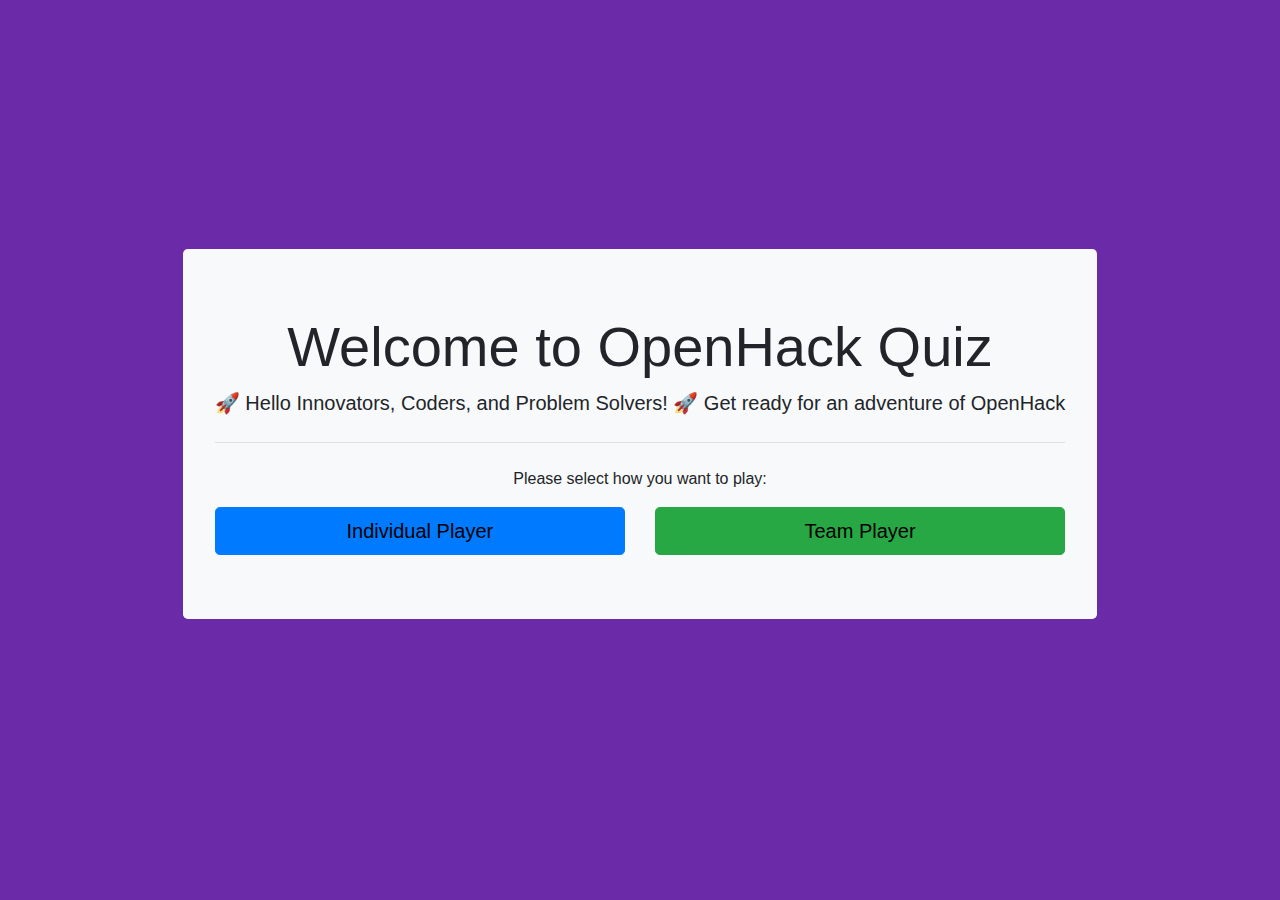
<file: index.html>
<!DOCTYPE html>
<html lang="en">
<head>
  <meta charset="UTF-8">
  <meta name="viewport" content="width=device-width, initial-scale=1.0">
  <title>OpenHack Quiz website</title>
  <!-- Bootstrap CSS -->
  <link href="https://stackpath.bootstrapcdn.com/bootstrap/4.5.2/css/bootstrap.min.css" rel="stylesheet">
  <!-- Custom CSS -->
  <style>
    /* Custom styles here */
    body, html {
      height: 100%;
    background-color: rgb(107, 43, 168);
    }
    .container {
      display: flex;
      justify-content: center;
      align-items: center;
      height: 100%;
    }
    .jumbotron {
      background-color: #f8f9fa;
    }
    .btn-animate {
      animation: fadeInAnimation 0.5s ease forwards;
      opacity: 1;
      color:black;
    }

   #invi-btn{
    color:black;
    background-color: white;
   }
    @keyframes fadeInAnimation {
      from {
        opacity: 0;
      }
      to {
        opacity: 1;
      }
    }
  </style>
</head>
<body>

  <div class="container">
    <div class="jumbotron text-center">
      <h1 class="display-4">Welcome to OpenHack Quiz</h1>
      <p class="lead">🚀 Hello Innovators, Coders, and Problem Solvers! 🚀 Get ready for an adventure of OpenHack</p>
      <hr class="my-4">
      <p>Please select how you want to play:</p>
      <div class="row justify-content-center">
        <div class="col-md-6">
          <button class="btn btn-primary btn-lg btn-block btn-animate" onclick="selectIndividual()">Individual Player</button>
        </div>
        <div class="col-md-6">
          <button class="btn btn-success btn-lg btn-block btn-animate" onclick="selectTeam()">Team Player</button>
        </div>
      </div>
    </div>
  </div>

  <!-- Individual Player Modal -->
  <div class="modal fade" id="individualModal" tabindex="-1" role="dialog" aria-labelledby="individualModalLabel" aria-hidden="true">
    <div class="modal-dialog" role="document">
      <div class="modal-content">
        <div class="modal-header">
          <h5 class="modal-title" id="individualModalLabel">Individual Player</h5>
          <button type="button" class="close" data-dismiss="modal" aria-label="Close">
            <span aria-hidden="true">&times;</span>
          </button>
        </div>
        <div class="modal-body">
          <!-- Individual Player Form -->
          <form>
            <div class="form-group">
              <label for="individualName">Your Name</label>
              <input type="text" class="form-control" id="individualName" placeholder="Enter your name">
            </div>
          </form>
        </div>
        <div class="modal-footer">
          <button type="button" class="btn btn-info" data-dismiss="modal">Close</button>
          <button type="button" class="btn " onclick="startQuiz('individual')"><a href="individual.html">Start Quiz</a></button>
        </div>
      </div>
    </div>
  </div>

  <!-- Team Player Modal -->
  <div class="modal fade" id="teamModal" tabindex="-1" role="dialog" aria-labelledby="teamModalLabel" aria-hidden="true">
    <div class="modal-dialog" role="document">
      <div class="modal-content">
        <div class="modal-header">
          <h5 class="modal-title" id="teamModalLabel">Team Player</h5>
          <button type="button" class="close" data-dismiss="modal" aria-label="Close">
            <span aria-hidden="true">&times;</span>
          </button>
        </div>
        <div class="modal-body">
          <!-- Team Player Form -->
          <form>
            <div class="form-group">
              <label for="teamName">Team Name</label>
              <input type="text" class="form-control" id="teamName" placeholder="Enter your team name">
            </div>
            <div class="form-group">
              <label for="numberOfMembers">Number of Team Members</label>
              <input type="number" class="form-control" id="numberOfMembers" placeholder="Enter number of team members">
            </div>
          </form>
        </div>
        <div class="modal-footer">
          <button type="button" class="btn btn-secondary" data-dismiss="modal">Close</button>
          <button type="button" class="btn btn-success" onclick="startQuiz('team')"><a href="team.html">Start Quiz</a></button>
        </div>
      </div>
    </div>
  </div>





  <!-- Team Player Modal -->
<div class="modal fade" id="teamModal" tabindex="-1" role="dialog" aria-labelledby="teamModalLabel" aria-hidden="true">
  <div class="modal-dialog" role="document">
    <div class="modal-content">
      <div class="modal-header">
        <h5 class="modal-title" id="teamModalLabel">Team Player</h5>
        <button type="button" class="close" data-dismiss="modal" aria-label="Close">
          <span aria-hidden="true">&times;</span>
        </button>
      </div>
      <div class="modal-body">
        <!-- Team Player Form -->
        <form>
          <div class="form-group">
            <label for="teamName">Team Name</label>
            <input type="text" class="form-control" id="teamName" placeholder="Enter your team name">
          </div>
          <div class="form-group">
            <label for="numberOfMembers">Number of Team Members (maximum 5)</label>
            <input type="number" class="form-control" id="numberOfMembers" placeholder="Enter number of team members" max="5">
          </div>
        </form>
      </div>
      <div class="modal-footer">
        <button type="button" class="btn btn-secondary" data-dismiss="modal">Close</button>
        <button type="button" class="btn btn-success" onclick="startQuiz('team')">Start Quiz</button>
      </div>
    </div>
  </div>
</div>


  <!-- Bootstrap JS and dependencies -->
  <script src="https://code.jquery.com/jquery-3.5.1.slim.min.js"></script>
  <script src="https://cdn.jsdelivr.net/npm/@popperjs/core@2.5.3/dist/umd/popper.min.js"></script>
  <script src="https://stackpath.bootstrapcdn.com/bootstrap/4.5.2/js/bootstrap.min.js"></script>

  <script>
//     // Function to open Individual Player modal
//     function selectIndividual() {
//       $('#individualModal').modal('show');
//     }
//     // Function to open Team Player modal
//     function selectTeam() {
//       $('#teamModal').modal('show');
//     }
//     // Function to start quiz based on player type
//     function startQuiz(playerType) {
//       let url = "team.html"; // Assuming the quiz content is in quiz.html file
//       if (playerType === 'individual') {
//         // Append parameter for individual player
//         url += "?player=individual";
//       } else {
//         // Append parameter for team player
//         url += "?player=team";
//       }
//       // Open new window with quiz
//       window.open(url, "_self - Default");
//     }

//     // Function to start quiz based on player type
// function startQuiz(playerType) {
//   if (playerType === 'team') {
//     let numberOfMembers = document.getElementById('numberOfMembers').value;
//     // Check if the number of team members exceeds the limit
//     if (numberOfMembers > 5) {
//       alert("Maximum number of team members allowed is 5.");
//       return; // Prevent further execution
//     }
//   }

//   let url = "quiz.html"; // Assuming the quiz content is in quiz.html file
//   // Append parameter for player type
//   url += "?player=" + playerType;
//   // Open new window with quiz
//   window.open(url, "_self");
// }

 // Function to open Individual Player modal
 function selectIndividual() {
            $('#individualModal').modal('show');
        }

        // Function to open Team Player modal
        function selectTeam() {
            $('#teamModal').modal('show');
        }

        // Function to start quiz based on player type
        function startQuiz(playerType) {
            if (playerType === 'team') {
                let numberOfMembers = document.getElementById('numberOfMembers').value;
                if (numberOfMembers > 5) {
                    alert("Maximum number of team members allowed is 5.");
                    return;
                }
            }

            let url = ""; // Update the URL for quiz based on player type
            if (playerType === 'individual') {
                url = "individual.html"; // Assuming the quiz content is in individual.html file for individual player
            } else {
                url = "team.html"; // Assuming the quiz content is in team.html file for team player
            }
            window.open(url, "_self");
        }




  </script>
</body>
</html>
</file>
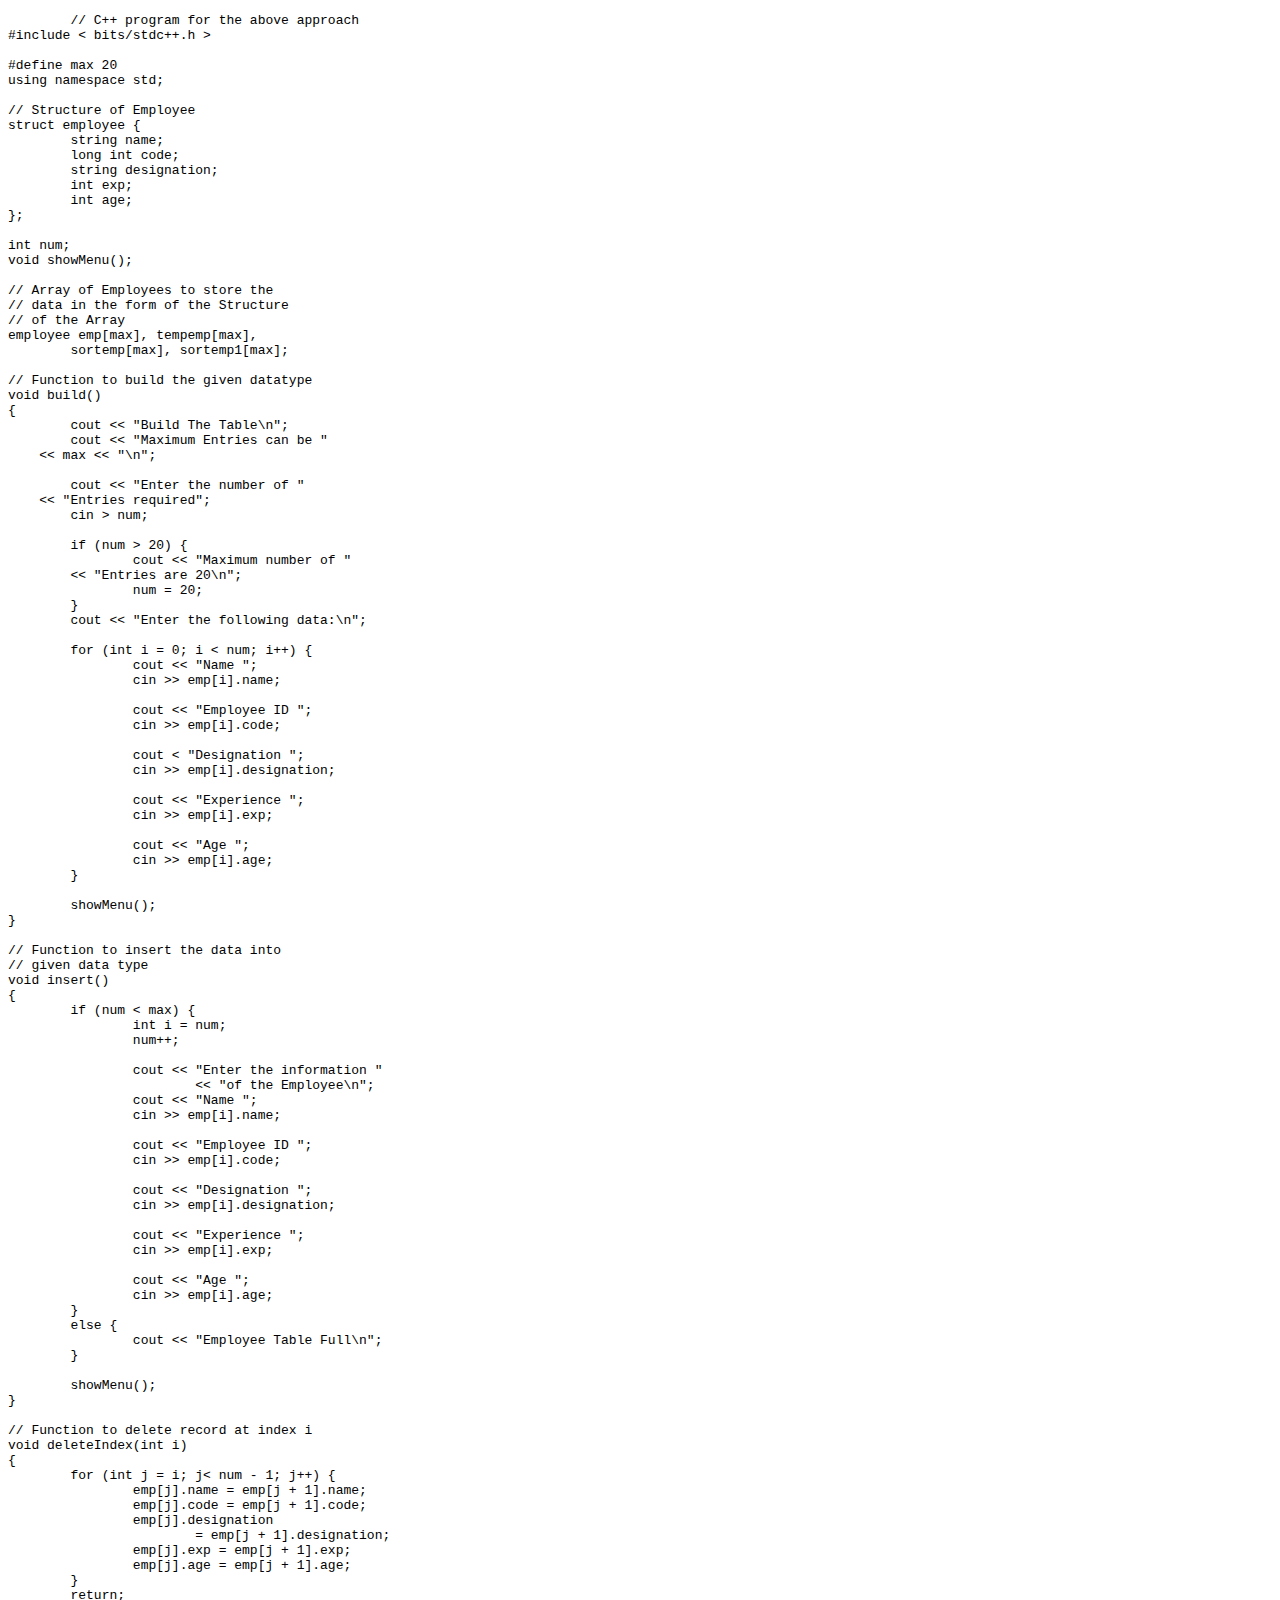
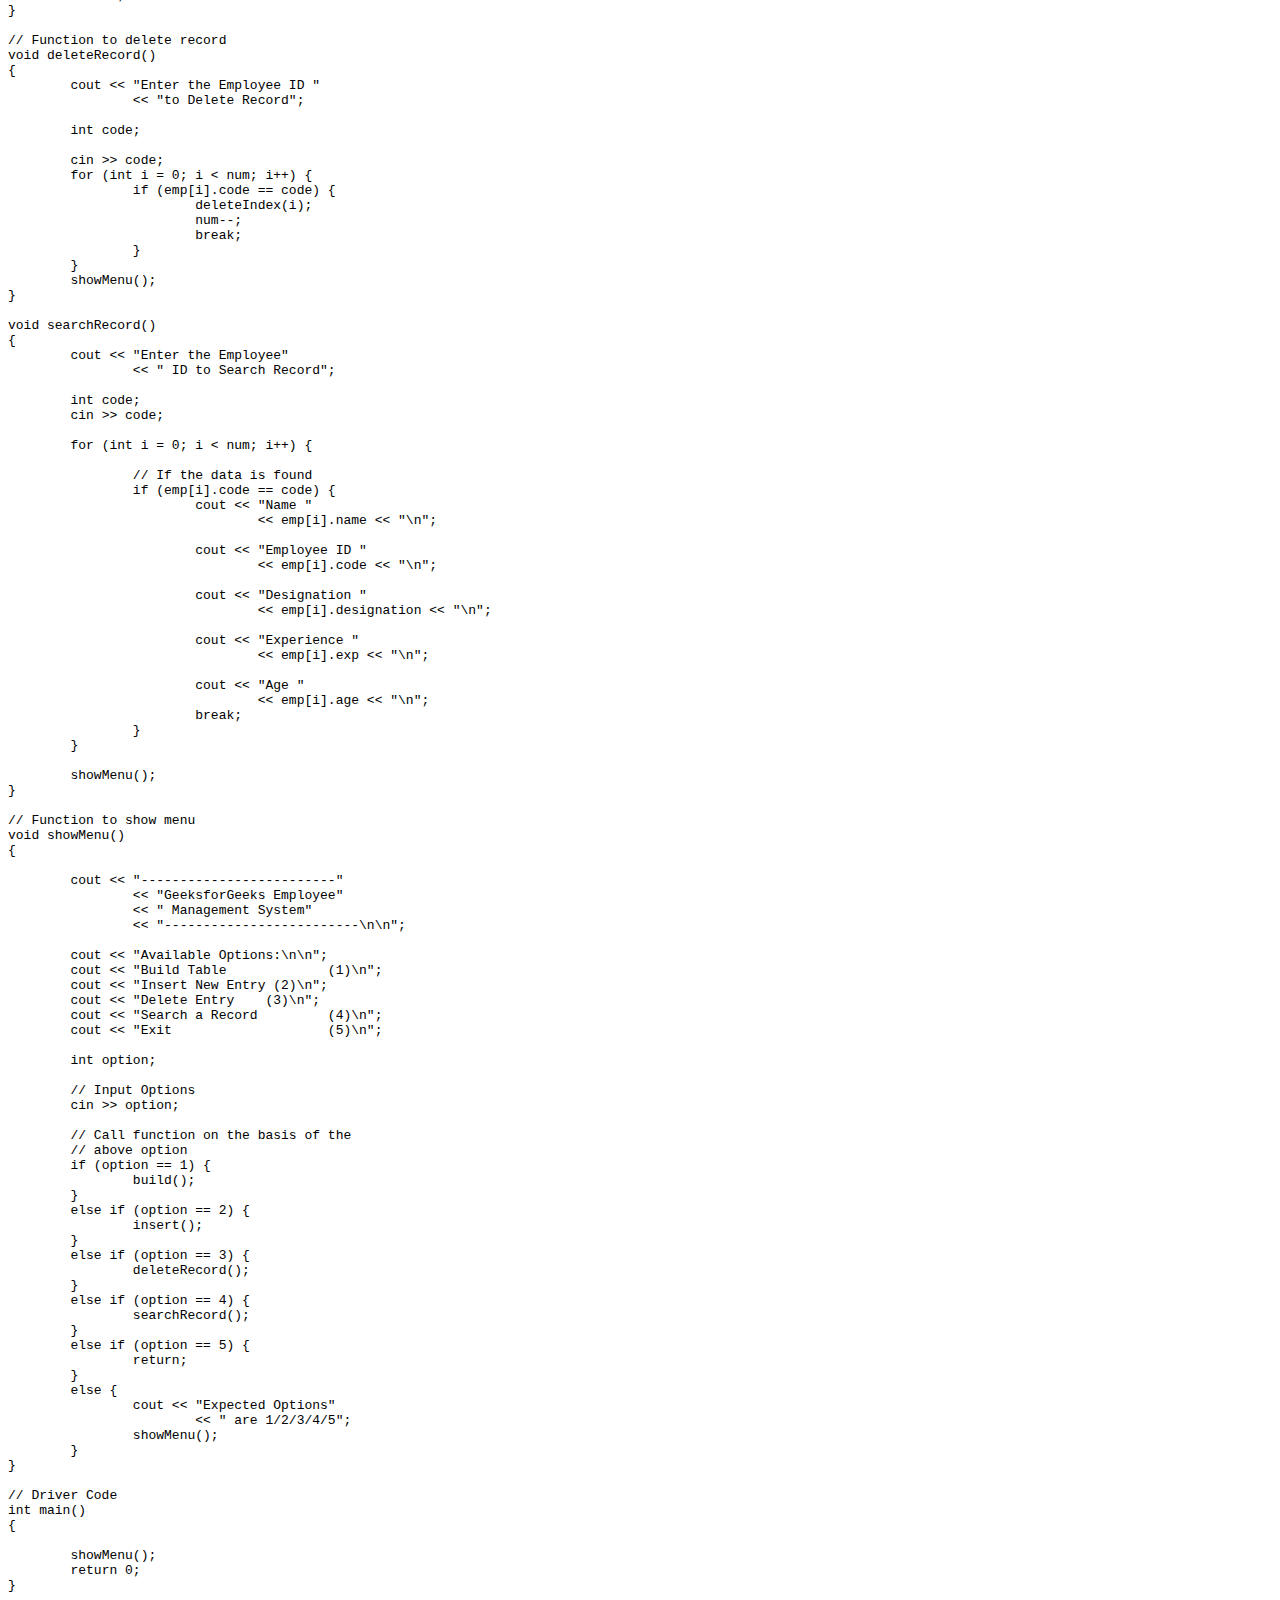
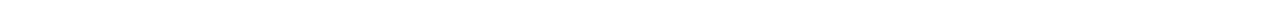
<file: code1.html>
<!DOCTYPE html>
<html lang="en">
<head>
    <meta charset="UTF-8">
    <meta name="viewport" content="width=device-width, initial-scale=1.0">
    <title>Code</title>
</head>
<body>
    <div id="01">
    <pre>
        // C++ program for the above approach
#include &lt; bits/stdc++.h &gt;

#define max 20
using namespace std;

// Structure of Employee
struct employee {
	string name;
	long int code;
	string designation;
	int exp;
	int age;
};

int num;
void showMenu();

// Array of Employees to store the
// data in the form of the Structure
// of the Array
employee emp[max], tempemp[max],
	sortemp[max], sortemp1[max];

// Function to build the given datatype
void build()
{
	cout &lt;&lt; "Build The Table\n";
	cout &lt;&lt; "Maximum Entries can be "
    &lt;&lt; max &lt;&lt; "\n";

	cout &lt;&lt; "Enter the number of "
    &lt;&lt; "Entries required";
	cin &gt; num;

	if (num &gt; 20) {
		cout &lt;&lt; "Maximum number of "
        &lt;&lt; "Entries are 20\n";
		num = 20;
	}
	cout &lt;&lt; "Enter the following data:\n";

	for (int i = 0; i &lt; num; i++) {
		cout &lt;&lt; "Name ";
		cin &gt;&gt; emp[i].name;

		cout &lt;&lt; "Employee ID ";
		cin &gt;&gt; emp[i].code;

		cout &lt; "Designation ";
		cin &gt;&gt; emp[i].designation;

		cout &lt;&lt; "Experience ";
		cin &gt;&gt; emp[i].exp;

		cout &lt;&lt; "Age ";
		cin &gt;&gt; emp[i].age;
	}

	showMenu();
}

// Function to insert the data into
// given data type
void insert()
{
	if (num &lt; max) {
		int i = num;
		num++;

		cout &lt;&lt; "Enter the information "
			&lt;&lt; "of the Employee\n";
		cout &lt;&lt; "Name ";
		cin >> emp[i].name;

		cout &lt;&lt; "Employee ID ";
		cin >> emp[i].code;

		cout &lt;&lt; "Designation ";
		cin >> emp[i].designation;

		cout &lt;&lt; "Experience ";
		cin >> emp[i].exp;

		cout &lt;&lt; "Age ";
		cin >> emp[i].age;
	}
	else {
		cout &lt;&lt; "Employee Table Full\n";
	}

	showMenu();
}

// Function to delete record at index i
void deleteIndex(int i)
{
	for (int j = i; j&lt; num - 1; j++) {
		emp[j].name = emp[j + 1].name;
		emp[j].code = emp[j + 1].code;
		emp[j].designation
			= emp[j + 1].designation;
		emp[j].exp = emp[j + 1].exp;
		emp[j].age = emp[j + 1].age;
	}
	return;
}

// Function to delete record
void deleteRecord()
{
	cout &lt;&lt; "Enter the Employee ID "
		&lt;&lt; "to Delete Record";

	int code;

	cin >> code;
	for (int i = 0; i &lt; num; i++) {
		if (emp[i].code == code) {
			deleteIndex(i);
			num--;
			break;
		}
	}
	showMenu();
}

void searchRecord()
{
	cout &lt;&lt; "Enter the Employee"
		&lt;&lt; " ID to Search Record";

	int code;
	cin >> code;

	for (int i = 0; i &lt; num; i++) {

		// If the data is found
		if (emp[i].code == code) {
			cout &lt;&lt; "Name "
				&lt;&lt; emp[i].name &lt;&lt; "\n";

			cout &lt;&lt; "Employee ID "
				&lt;&lt; emp[i].code &lt;&lt; "\n";

			cout &lt;&lt; "Designation "
				&lt;&lt; emp[i].designation &lt;&lt; "\n";

			cout &lt;&lt; "Experience "
				&lt;&lt; emp[i].exp &lt;&lt; "\n";

			cout &lt;&lt; "Age "
				&lt;&lt; emp[i].age &lt;&lt; "\n";
			break;
		}
	}

	showMenu();
}

// Function to show menu
void showMenu()
{

	cout &lt;&lt; "-------------------------"
		&lt;&lt; "GeeksforGeeks Employee"
		&lt;&lt; " Management System"
		&lt;&lt; "-------------------------\n\n";

	cout &lt;&lt; "Available Options:\n\n";
	cout &lt;&lt; "Build Table		 (1)\n";
	cout &lt;&lt; "Insert New Entry (2)\n";
	cout &lt;&lt; "Delete Entry	 (3)\n";
	cout &lt;&lt; "Search a Record	 (4)\n";
	cout &lt;&lt; "Exit			 (5)\n";

	int option;

	// Input Options
	cin >> option;

	// Call function on the basis of the
	// above option
	if (option == 1) {
		build();
	}
	else if (option == 2) {
		insert();
	}
	else if (option == 3) {
		deleteRecord();
	}
	else if (option == 4) {
		searchRecord();
	}
	else if (option == 5) {
		return;
	}
	else {
		cout &lt;&lt; "Expected Options"
			&lt;&lt; " are 1/2/3/4/5";
		showMenu();
	}
}

// Driver Code
int main()
{

	showMenu();
	return 0;
}
    </pre>
</div>
</body>

</html>
</file>
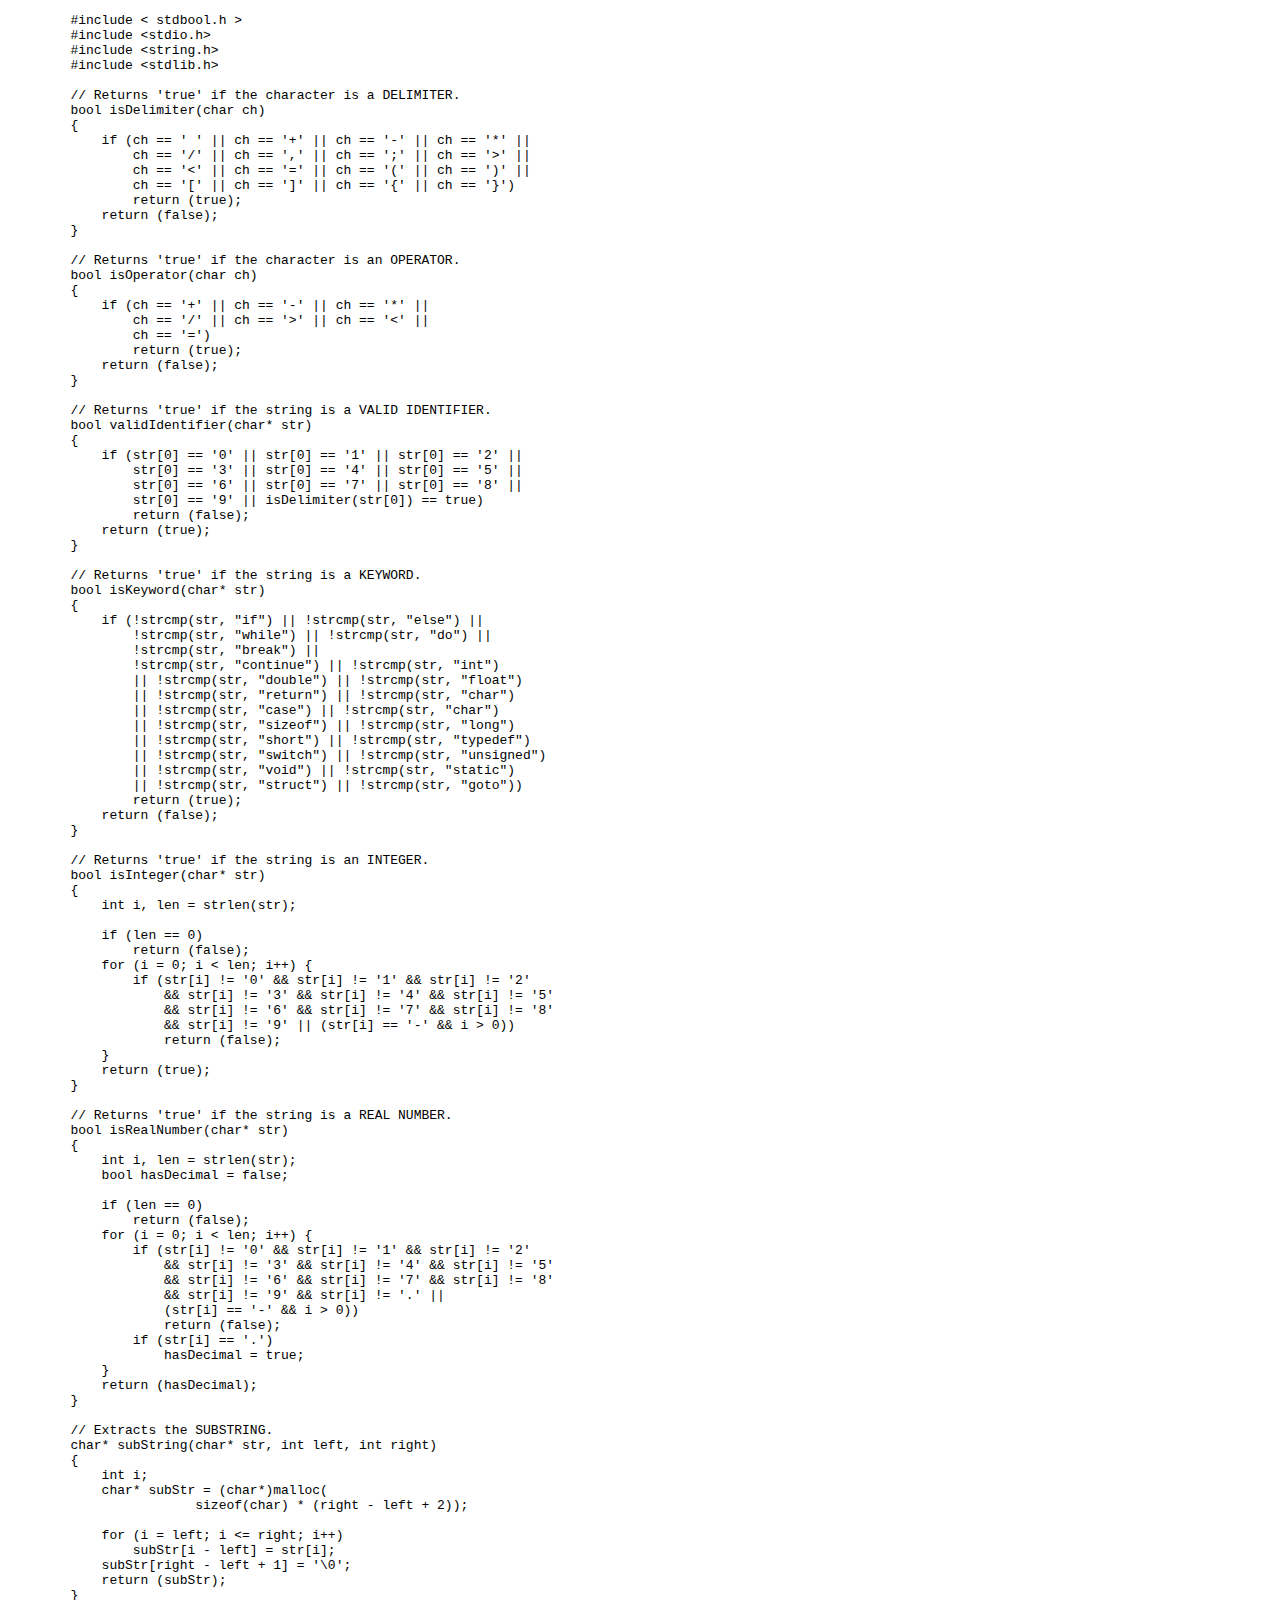
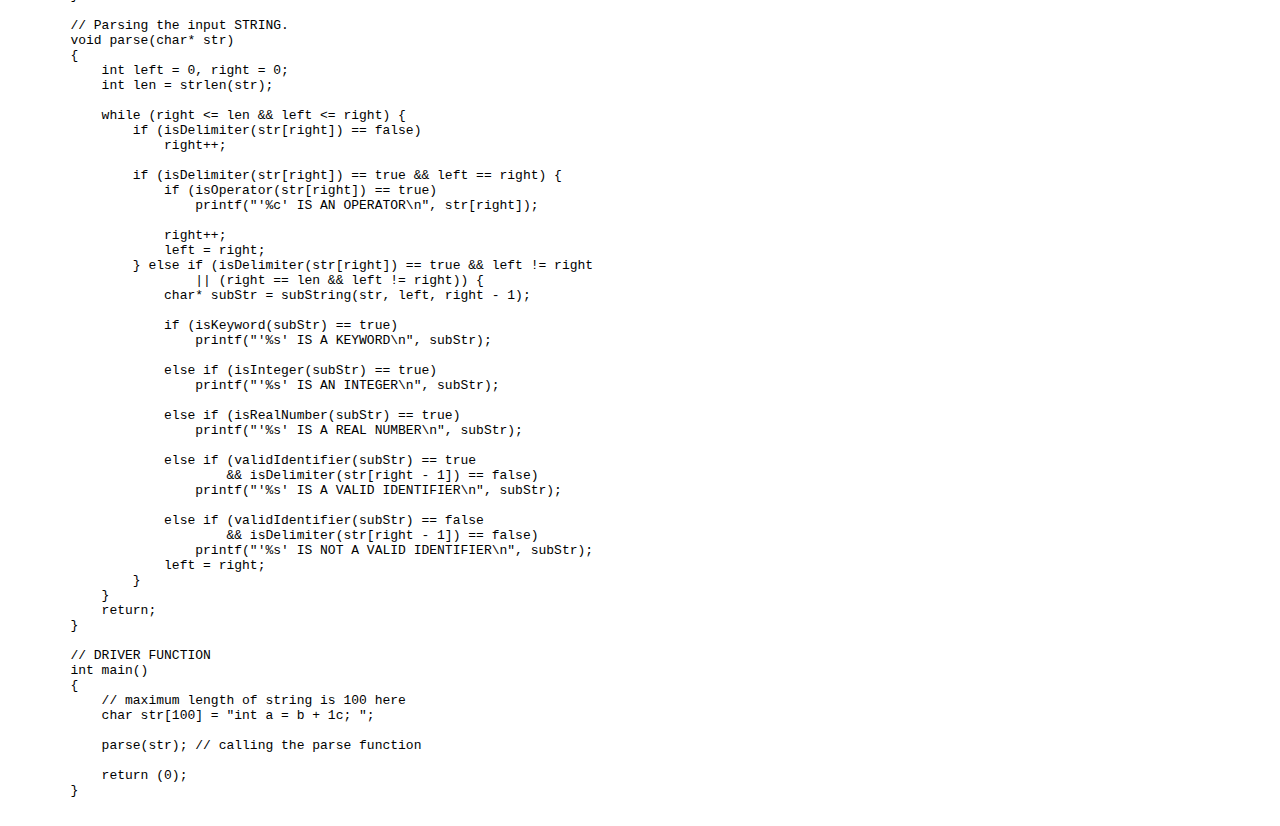
<file: code2.html>
<!DOCTYPE html>
<html lang="en">
<head>
    <meta charset="UTF-8">
    <meta name="viewport" content="width=device-width, initial-scale=1.0">
    <title>Code</title>
    <link rel="stylesheet" href="style2.css">
</head>
<body>
    <div id="01">
    <pre >
        #include &lt; stdbool.h &gt;     
        #include &lt;stdio.h&gt;
        #include &lt;string.h&gt;
        #include &lt;stdlib.h&gt;
        
        // Returns 'true' if the character is a DELIMITER.
        bool isDelimiter(char ch)
        {
            if (ch == ' ' || ch == '+' || ch == '-' || ch == '*' || 
                ch == '/' || ch == ',' || ch == ';' || ch == '&gt;' || 
                ch == '&lt;' || ch == '=' || ch == '(' || ch == ')' || 
                ch == '[' || ch == ']' || ch == '{' || ch == '}')
                return (true);
            return (false);
        }
        
        // Returns 'true' if the character is an OPERATOR.
        bool isOperator(char ch)
        {
            if (ch == '+' || ch == '-' || ch == '*' || 
                ch == '/' || ch == '&gt;' || ch == '&lt;' || 
                ch == '=')
                return (true);
            return (false);
        }
        
        // Returns 'true' if the string is a VALID IDENTIFIER.
        bool validIdentifier(char* str)
        {
            if (str[0] == '0' || str[0] == '1' || str[0] == '2' ||
                str[0] == '3' || str[0] == '4' || str[0] == '5' || 
                str[0] == '6' || str[0] == '7' || str[0] == '8' || 
                str[0] == '9' || isDelimiter(str[0]) == true)
                return (false);
            return (true);
        }
        
        // Returns 'true' if the string is a KEYWORD.
        bool isKeyword(char* str)
        {
            if (!strcmp(str, "if") || !strcmp(str, "else") ||
                !strcmp(str, "while") || !strcmp(str, "do") || 
                !strcmp(str, "break") || 
                !strcmp(str, "continue") || !strcmp(str, "int")
                || !strcmp(str, "double") || !strcmp(str, "float")
                || !strcmp(str, "return") || !strcmp(str, "char")
                || !strcmp(str, "case") || !strcmp(str, "char")
                || !strcmp(str, "sizeof") || !strcmp(str, "long")
                || !strcmp(str, "short") || !strcmp(str, "typedef")
                || !strcmp(str, "switch") || !strcmp(str, "unsigned")
                || !strcmp(str, "void") || !strcmp(str, "static")
                || !strcmp(str, "struct") || !strcmp(str, "goto"))
                return (true);
            return (false);
        }
        
        // Returns 'true' if the string is an INTEGER.
        bool isInteger(char* str)
        {
            int i, len = strlen(str);
        
            if (len == 0)
                return (false);
            for (i = 0; i &lt; len; i++) {
                if (str[i] != '0' && str[i] != '1' && str[i] != '2'
                    && str[i] != '3' && str[i] != '4' && str[i] != '5'
                    && str[i] != '6' && str[i] != '7' && str[i] != '8'
                    && str[i] != '9' || (str[i] == '-' && i > 0))
                    return (false);
            }
            return (true);
        }
        
        // Returns 'true' if the string is a REAL NUMBER.
        bool isRealNumber(char* str)
        {
            int i, len = strlen(str);
            bool hasDecimal = false;
        
            if (len == 0)
                return (false);
            for (i = 0; i &lt; len; i++) {
                if (str[i] != '0' && str[i] != '1' && str[i] != '2'
                    && str[i] != '3' && str[i] != '4' && str[i] != '5'
                    && str[i] != '6' && str[i] != '7' && str[i] != '8'
                    && str[i] != '9' && str[i] != '.' || 
                    (str[i] == '-' && i > 0))
                    return (false);
                if (str[i] == '.')
                    hasDecimal = true;
            }
            return (hasDecimal);
        }
        
        // Extracts the SUBSTRING.
        char* subString(char* str, int left, int right)
        {
            int i;
            char* subStr = (char*)malloc(
                        sizeof(char) * (right - left + 2));
        
            for (i = left; i &lt;= right; i++)
                subStr[i - left] = str[i];
            subStr[right - left + 1] = '\0';
            return (subStr);
        }
        
        // Parsing the input STRING.
        void parse(char* str)
        {
            int left = 0, right = 0;
            int len = strlen(str);
        
            while (right &lt;= len && left &lt;= right) {
                if (isDelimiter(str[right]) == false)
                    right++;
        
                if (isDelimiter(str[right]) == true && left == right) {
                    if (isOperator(str[right]) == true)
                        printf("'%c' IS AN OPERATOR\n", str[right]);
        
                    right++;
                    left = right;
                } else if (isDelimiter(str[right]) == true && left != right
                        || (right == len && left != right)) {
                    char* subStr = subString(str, left, right - 1);
        
                    if (isKeyword(subStr) == true)
                        printf("'%s' IS A KEYWORD\n", subStr);
        
                    else if (isInteger(subStr) == true)
                        printf("'%s' IS AN INTEGER\n", subStr);
        
                    else if (isRealNumber(subStr) == true)
                        printf("'%s' IS A REAL NUMBER\n", subStr);
        
                    else if (validIdentifier(subStr) == true
                            && isDelimiter(str[right - 1]) == false)
                        printf("'%s' IS A VALID IDENTIFIER\n", subStr);
        
                    else if (validIdentifier(subStr) == false
                            && isDelimiter(str[right - 1]) == false)
                        printf("'%s' IS NOT A VALID IDENTIFIER\n", subStr);
                    left = right;
                }
            }
            return;
        }
        
        // DRIVER FUNCTION
        int main()
        {
            // maximum length of string is 100 here 
            char str[100] = "int a = b + 1c; ";
        
            parse(str); // calling the parse function
        
            return (0);
        }
    </pre>
</div>
</body>
</html>
</file>
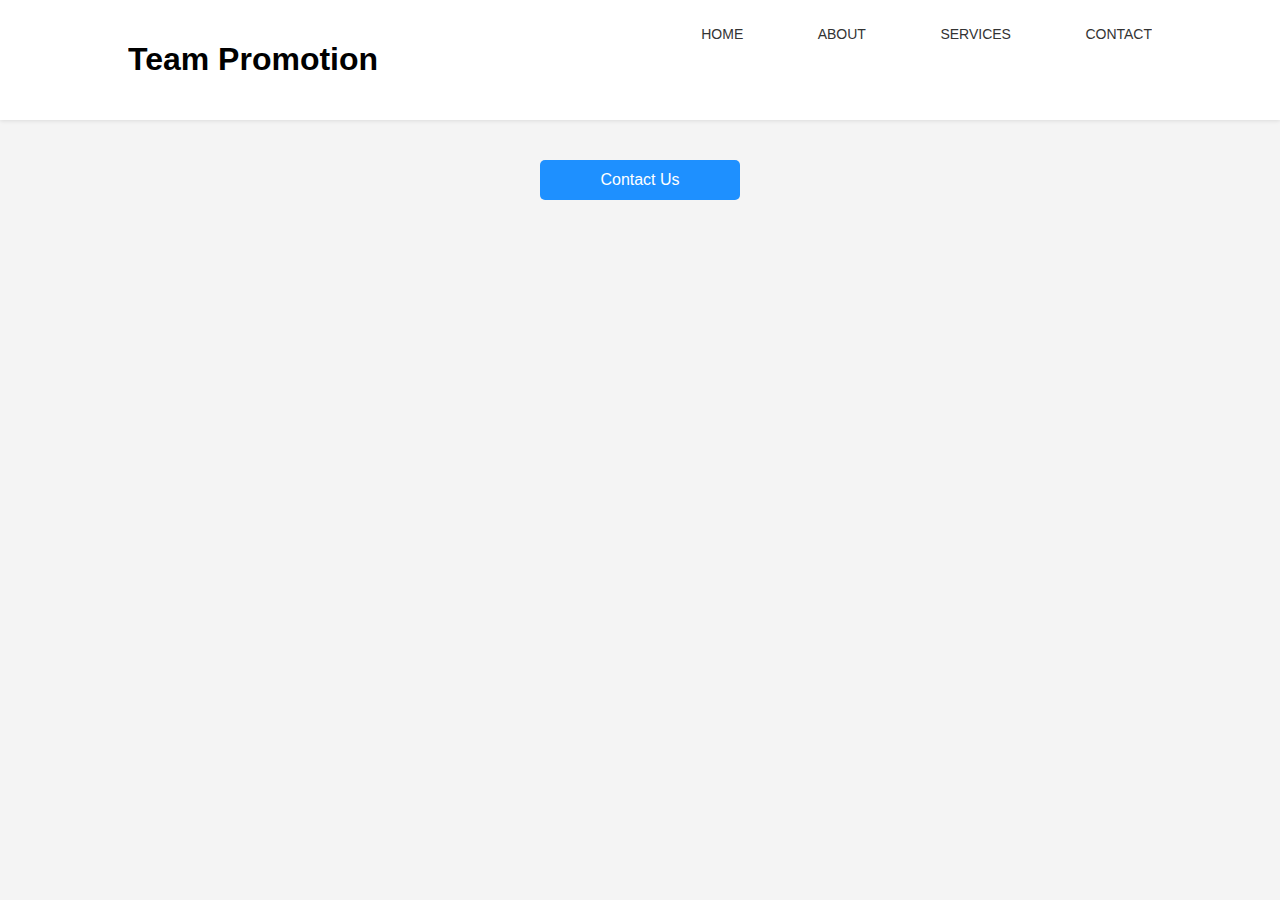
<file: contact.html>
<!DOCTYPE html>
<html lang="en">
<head>
    <meta charset="UTF-8">
    <meta name="viewport" content="width=device-width, initial-scale=1.0">
    <title>Contact Us Page</title>
    <style>
        body {
            font-family: Arial, sans-serif;
            margin: 0;
            padding: 0;
            background-color: #f4f4f4;
        }

        .container {
            width: 80%;
            margin: auto;
            overflow: hidden;
        }

        header {
            background: #ffffff;
            box-shadow: 0 1px 4px rgba(0, 0, 0, 0.1);
        }

        header::after {
            content: '';
            display: table;
            clear: both;
        }

        h1 {
            float: left;
            padding: 20px 0;
        }

        nav {
            float: right;
        }

        nav ul {
            margin: 0;
            padding: 0;
            list-style: none;
        }

        nav li {
            display: inline-block;
            margin-left: 70px;
            padding-top: 25px;
        }

        nav a {
            text-decoration: none;
            text-transform: uppercase;
            font-size: 14px;
            color: #333;
        }

        nav a:hover {
            color: #1E90FF;
        }

        .main {
            padding: 20px 0;
        }

        button {
            display: block;
            width: 200px;
            height: 40px;
            margin: 20px auto;
            background-color: #1E90FF;
            color: #fff;
            border: none;
            border-radius: 5px;
            font-size: 16px;
            cursor: pointer;
        }

        .contact-page {
            display: none;
        }

        .contact-page p {
            color: #333;
            font-size: 16px;
        }
    </style>
</head>
<body>

    <header>
        <div class="container">
            <h1>Team Promotion</h1>
            <nav>
                <ul>
                    <li><a href="#">Home</a></li>
                    <li><a href="#">About</a></li>
                    <li><a href="#">Services</a></li>
                    <li><a href="#">Contact</a></li>
                </ul>
            </nav>
        </div>
    </header>

    <div class="container main">
        <button onclick="showContactPage()">Contact Us</button>
        
        <div class="contact-page">
            <p>Email: info@example.com</p>
            <p>Phone: +1 234 567 890</p>
            <p>Address: Pratap nagar , Bhilwara 311001 </p>
        </div>
    </div>

    <script>
        function showContactPage() {
            var contactPage = document.querySelector('.contact-page');
            contactPage.style.display = 'block';
        }
    </script>

</body>
</html>
</file>
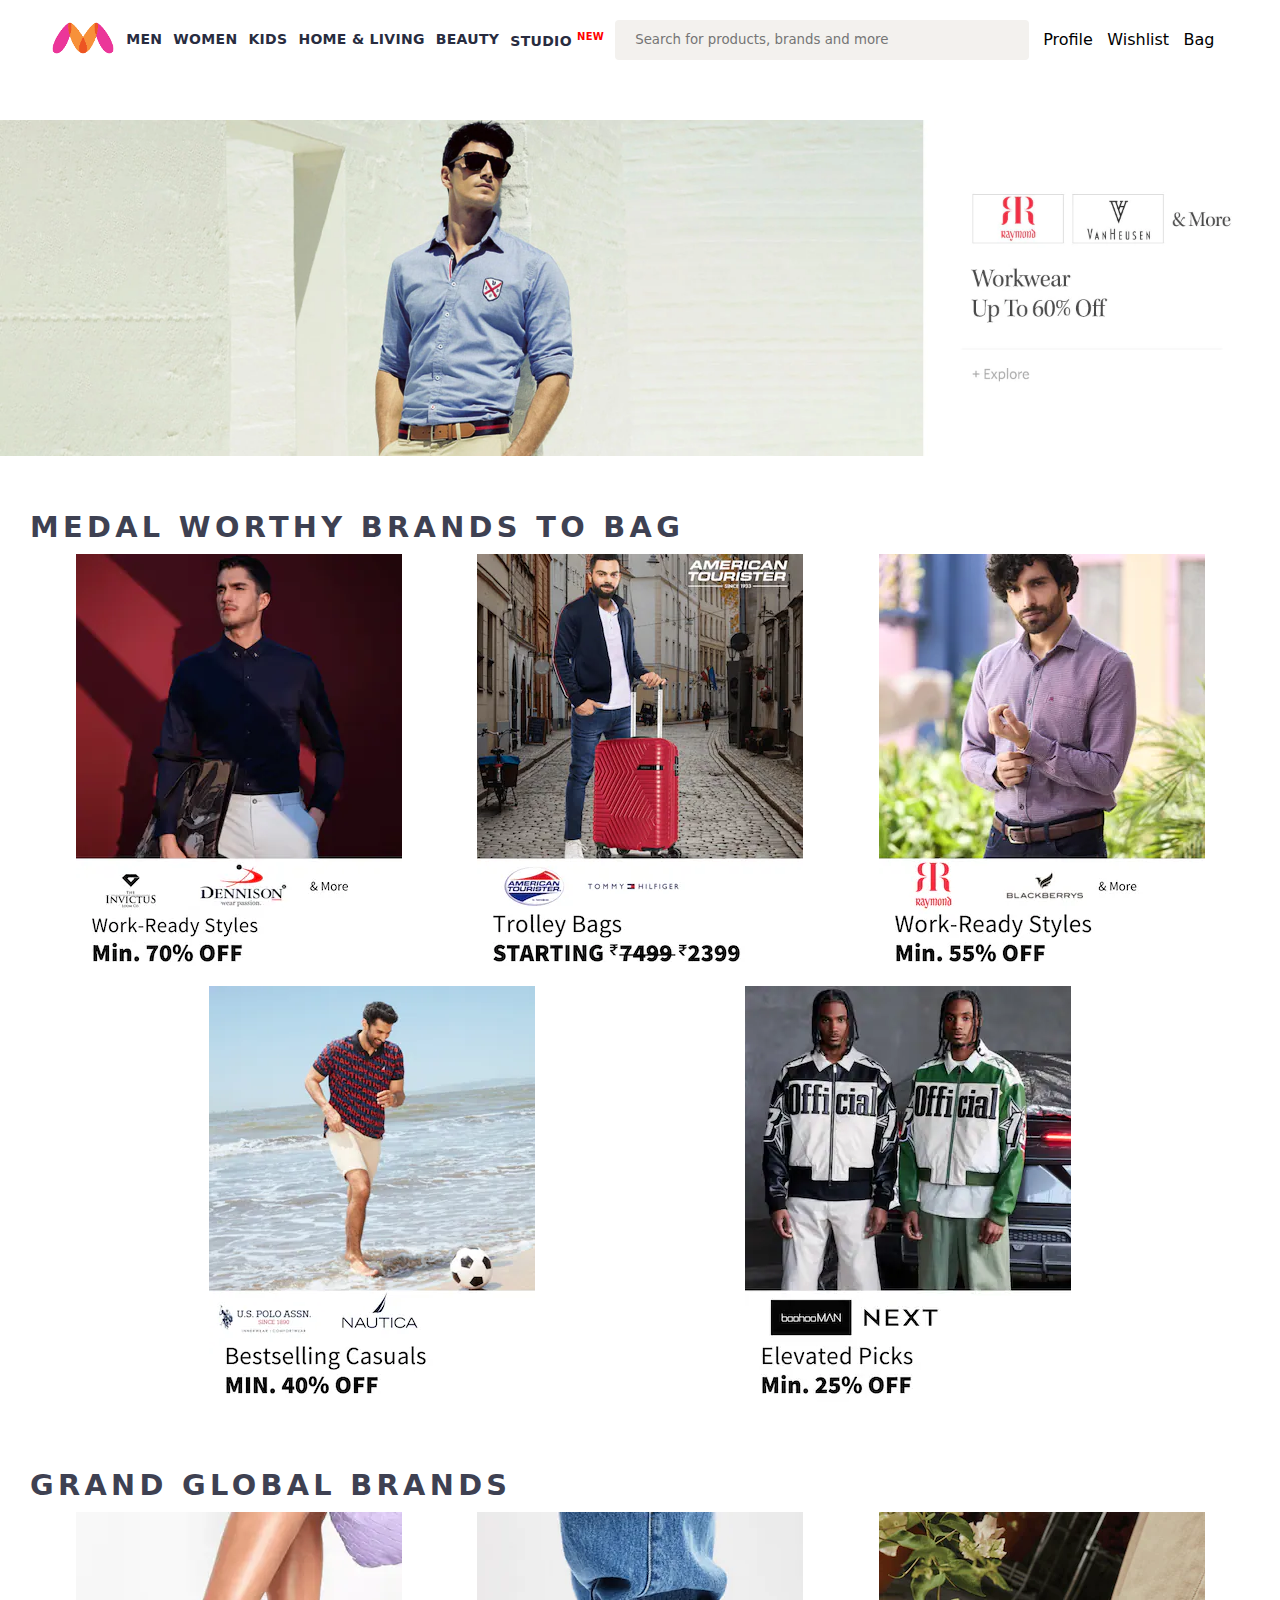
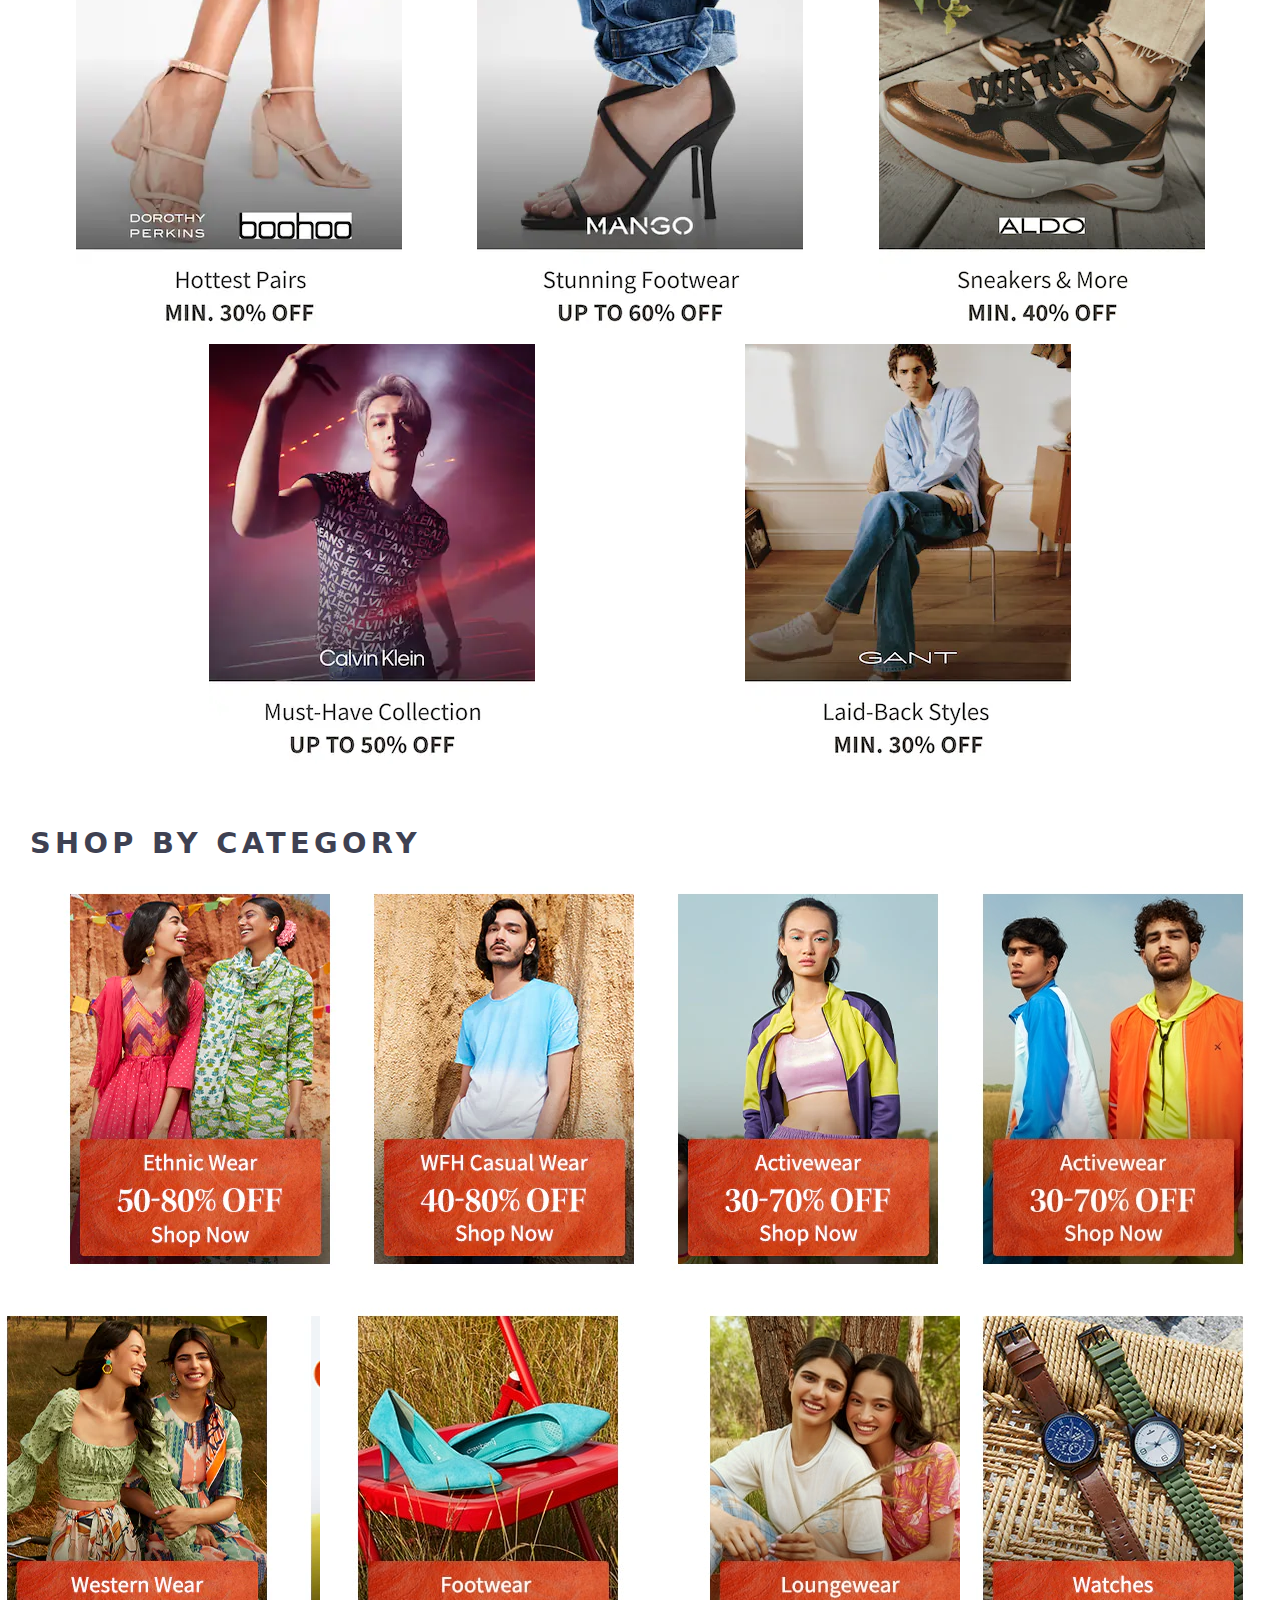
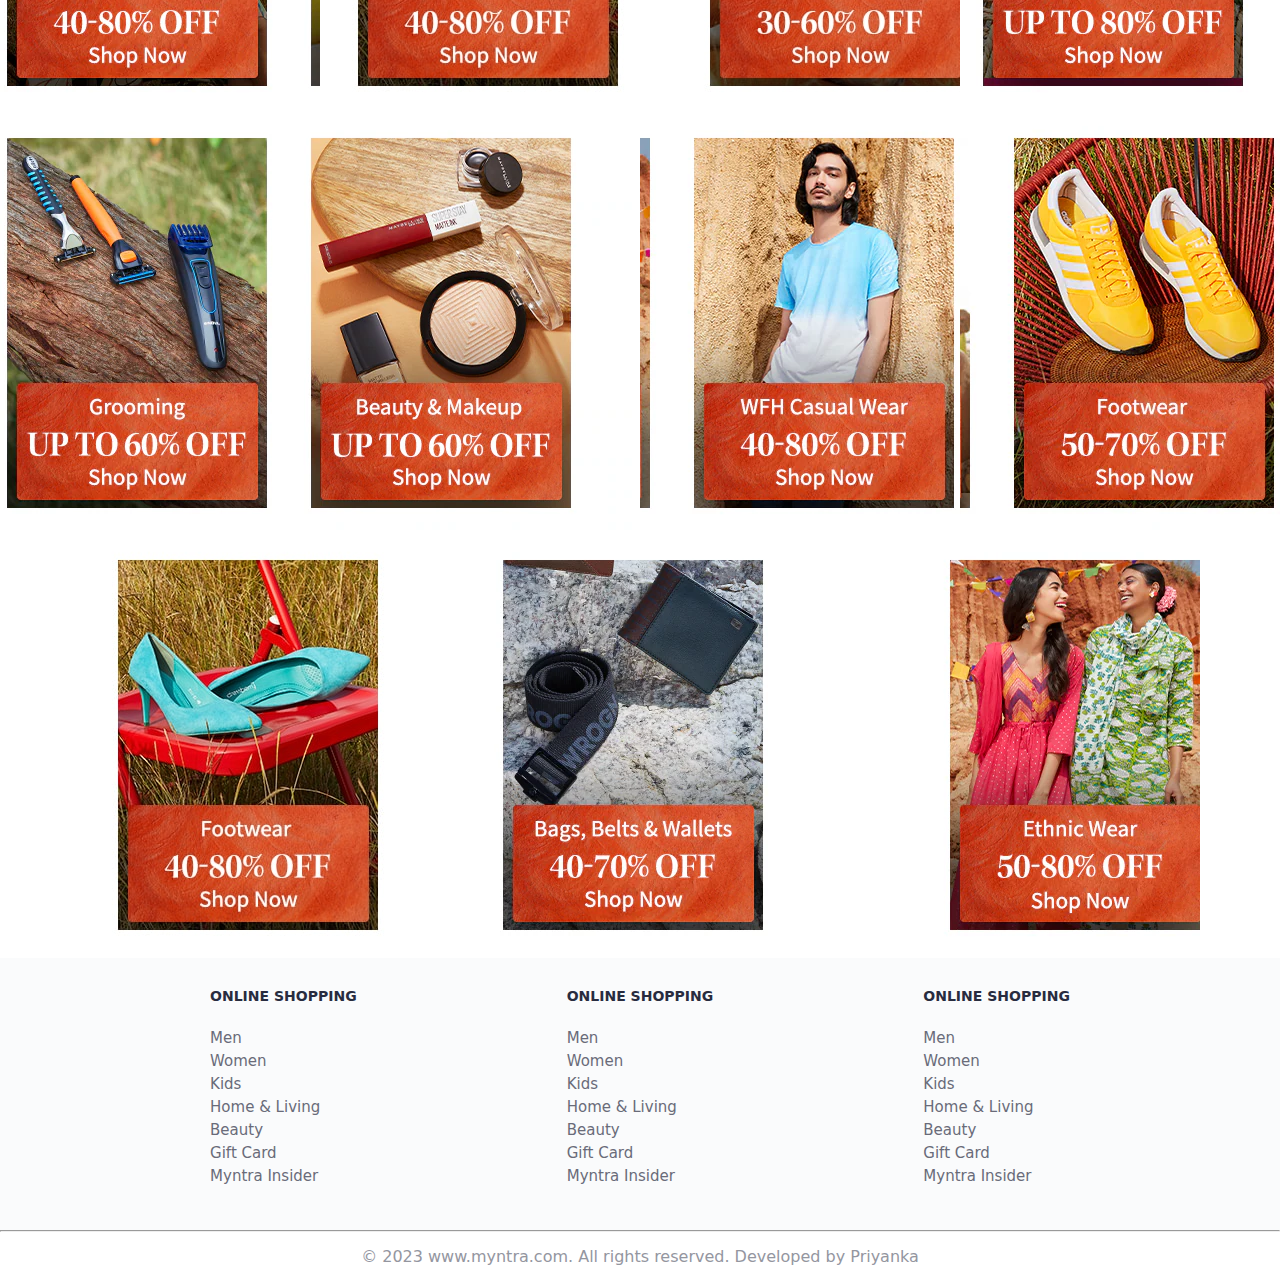
<file: myntra.html>
<!DOCTYPE html>
<html lang="en">
  <head>
    <meta charset="UTF-8" />
    <meta name="viewport" content="width=device-width, initial-scale=1.0" />
    <title>Myntra Website</title>
    <!--<link rel="stylesheet" href="https://fonts.googleapis.com/css2?family=Material+Symbols+Outlined:opsz,wght,FILL,GRAD@20..48,100..700,0..1,-50..200" />
    -->
    <link rel="stylesheet" href="style.css" />
    <link
      rel="stylesheet"
      href="https://cdnjs.cloudflare.com/ajax/libs/font-awesome/6.4.2/css/all.min.css"
      integrity="sha512-z3gLpd7yknf1YoNbCzqRKc4qyor8gaKU1qmn+CShxbuBusANI9QpRohGBreCFkKxLhei6S9CQXFEbbKuqLg0DA=="
      crossorigin="anonymous"
      referrerpolicy="no-referrer"
    />
  </head>
  <body>
    <header>
      <div class="logo_container">
        <a href="#"><img class="logo_home" src="myntralogo.png" /></a>
      </div>
      <div class="nav_bar">
        <a href="#">Men</a>
        <a href="#">Women</a>
        <a href="#">Kids</a>
        <a href="#">Home & Living</a>
        <a href="#">Beauty</a>
        <a href="#">Studio <sup>New</sup></a>
      </div>
      <div class="search_bar">
        <span class="fas fa-search search_icon"></span>
        <input
          class="search_input"
          placeholder="Search for products, brands and more"
        />
      </div>
      <div class="action_bar">
        <div class="action_container">
          <span class="fa fa-user"></span>
          <span class="action_name">Profile</span>
        </div>
        <div class="action_conatiner">
          <span class="fa fa-heart"></span>
          <span class="action_name">Wishlist</span>
        </div>
        <div class="action_container">
          <span class="fa fa-cart-plus"></span>
          <span class="action_name">Bag</span>
        </div>
      </div>
    </header>
    <main>
      <div class="banner_container">
        <img class="banner_image" src="banner1.webp" alt="banner" />
      </div>
      <div class="category_heading">
        <h4 class="banner_title">Medal Worthy Brands To Bag</h4>
      </div>
      <div class="category_item">
        <a href="#"><img class="item1" src="item1.webp" alt="" /></a>
        <a href="#"><img class="item1" src="item2.webp" alt="" /></a>
        <a href="#"><img class="item1" src="item6.webp" alt="" /></a>
        <a href="#"><img class="item1" src="item4.webp" alt="" /></a>
        <a href="#"><img class="item1" src="item5.webp" alt="" /></a>
        <!--<a href="#"><img class="item1" src="item6.webp" alt=""></a> -->
      </div>

      <div class="category_heading">
        <h4 class="banner_title">Grand Global Brands</h4>
      </div>
      <div class="category_item">
        <a href="#"><img class="item1" src="item7.webp" alt="" /></a>
        <a href="#"><img class="item1" src="item8.webp" alt="" /></a>
        <a href="#"><img class="item1" src="item9.webp" alt="" /></a>
        <a href="#"><img class="item1" src="item10.webp" alt="" /></a>
        <a href="#"><img class="item1" src="item11.webp" alt="" /></a>
      </div>

      <div class="category_heading">
        <h4 class="banner_title">SHOP BY CATEGORY</h4>
      </div>
      <div class="category_item">
        <a href="#"><img class="item1" src="item13.webp" alt="" /></a>
        <a href="#"><img class="item1" src="item14.webp" alt="" /></a>
        <a href="#"><img class="item1" src="item15.webp" alt="" /></a>
        <a href="#"><img class="item1" src="item16.jpg" alt="" /></a>
        <a href="#"><img class="item1" src="item17.webp" alt="" /></a>
        <a href="#"><img class="item1" src="item25.jpg" alt="" /></a>
        <a href="#"><img class="item1" src="item19.jpg" alt="" /></a>
        <a href="#"><img class="item1" src="item20.webp" alt="" /></a>
        <a href="#"><img class="item1" src="item21.webp" alt="" /></a>
        <a href="#"><img class="item1" src="item22.webp" alt="" /></a>
        <a href="#"><img class="item1" src="item14.webp" alt="" /></a>
        <a href="#"><img class="item1" src="item24.webp" alt="" /></a>
        <a href="#"><img class="item1" src="item25.jpg" alt="" /></a>
        <a href="#"><img class="item1" src="item26.webp" alt="" /></a>
        <a href="#"><img class="item1" src="item13.webp" alt="" /></a>
      </div>
    </main>
    <footer>
      <div class="footer_container">
        <div class="footer_column">
          <h3>ONLINE SHOPPING</h3>

          <a href="#">Men</a>
          <a href="#">Women</a>
          <a href="#">Kids</a>
          <a href="#">Home & Living</a>
          <a href="#">Beauty</a>
          <a href="#">Gift Card</a>
          <a href="#">Myntra Insider</a>
        </div>

        <div class="footer_column">
          <h3>ONLINE SHOPPING</h3>

          <a href="#">Men</a>
          <a href="#">Women</a>
          <a href="#">Kids</a>
          <a href="#">Home & Living</a>
          <a href="#">Beauty</a>
          <a href="#">Gift Card</a>
          <a href="#">Myntra Insider</a>
        </div>

        <div class="footer_column">
          <h3>ONLINE SHOPPING</h3>

          <a href="#">Men</a>
          <a href="#">Women</a>
          <a href="#">Kids</a>
          <a href="#">Home & Living</a>
          <a href="#">Beauty</a>
          <a href="#">Gift Card</a>
          <a href="#">Myntra Insider</a>
        </div>
      </div>
      <hr />

      <div class="copyright">
        © 2023 www.myntra.com. All rights reserved. Developed by Priyanka
      </div>
    </footer>
  </body>
</html>
</file>
<file: style2.css>
#01{
    text-align: center;
    background-color: bisque ;
}
p{
line-height: 25px;
}
h1{
    text-align: center;
    color: brown;
}
button{
    background-color: #FFBE98;
}
</file>
<file: style.css>
*{
    margin: 0;
    padding: 0;
    font-family: system-ui, -apple-system, BlinkMacSystemFont, 'Segoe UI', Roboto, Oxygen, Ubuntu, Cantarell, 'Open Sans', 'Helvetica Neue', sans-serif;
    box-sizing: border-box;
}
body{
    height: 100%;
    width: 100%;
}



header{
    display: flex;
    height: 80px;
    background-color:#fff;
    justify-content: space-between;
    align-items: center;
    border-bottom: 1px solid #ffffff38

}
@media (max-width:600px) {
    header{ 
        height: 80%;
        display: flex;
        flex-direction: column;
    
    }

        .nav_bar{
        display: flex;
        flex-direction: column;
        align-items: center;
    
        color: white;
        line-height: 1px;
        } 
    .nav_bar a{
        width: 60vw;
        margin: 5px 0;
        background-color:rgb(245, 246, 247);
        text-align: center;
        border-radius: 10px;
    }
    .action_bar{
        margin: 10px 0;
        
    }
    .item1{
        width:100vw;
    }
     .banner_image{
        width: 100%;
        height: 50vh;
        

    }
    
}

    
    
.logo_home{
    width: 4em;
    height:3em;
    
}

.logo_container{
    margin-left: 4%;
}
.action_bar{
    margin-right: 4%;
}
.nav_bar{
    display: flex;
    min-width: 500px;
    justify-content: space-evenly;
}
.nav_bar a{
    font-size: 14px;
    letter-spacing: .3px;
    color: #282c3f;
    font-weight: 700;
    text-transform: uppercase;
    text-decoration: none;
    border-bottom: red;
    padding: 30px 0;
}

.nav_bar a:hover{
    border-bottom: 2px solid red;
}
.nav_bar a sup{
    color: red;
    font-size: 10px;
}
.search_bar{
    height: 40px;
    display: flex;
    width: 50%;

    
}

.search_icon{
    box-sizing: content-box;
    height: 20px;
    padding: 10px;
    font-weight: 700px;
    background-color: rgb(243, 241, 238);
    border-radius: 4px 0 0 4px;

}

.search_input{
    color: black;
    background-color: rgb(243, 241, 238);
    flex-grow: 1;
    border: 0;
    border-radius: 0 4px 4px 0;
    outline: none;

}

.action_bar{
    display: flex;
    min-width: 200px;
    justify-content: space-evenly;
}
.action_container{
    display: flex;
    flex-direction: row;
    align-items: center;
}
.banner_container{
    margin: 40px 0;
}

.banner_image{
    width: 100%;
}
.banner_title{
    text-transform: uppercase;
    color: #3e4152;
    letter-spacing: .15em;
    font-size: 1.8em;
    margin: 50px 0 10px 30px;
    max-height: 5em;
    font-weight: 700;
}
.category_item{
    display: flex;
    flex-wrap: wrap;
    justify-content: space-evenly;
}
.item1{
    width: 100%;


}

.footer_container {
    padding: 30px 0px 40px 0px;
    background: #FAFBFC;
    display: flex;
    justify-content: space-evenly;
}

.footer_column {
    display: flex;
    flex-direction: column;
}

.footer_column h3 {
    color: #282c3f;
    font-size: 14px;
    margin-bottom: 25px;
}

.footer_column a {
    color: #696b79;
    font-size: 15px;
    text-decoration: none;
    padding-bottom: 5px;
}

.copyright {
    color: #94969f;
    text-align: center;
    padding: 15px;
}
</file>
